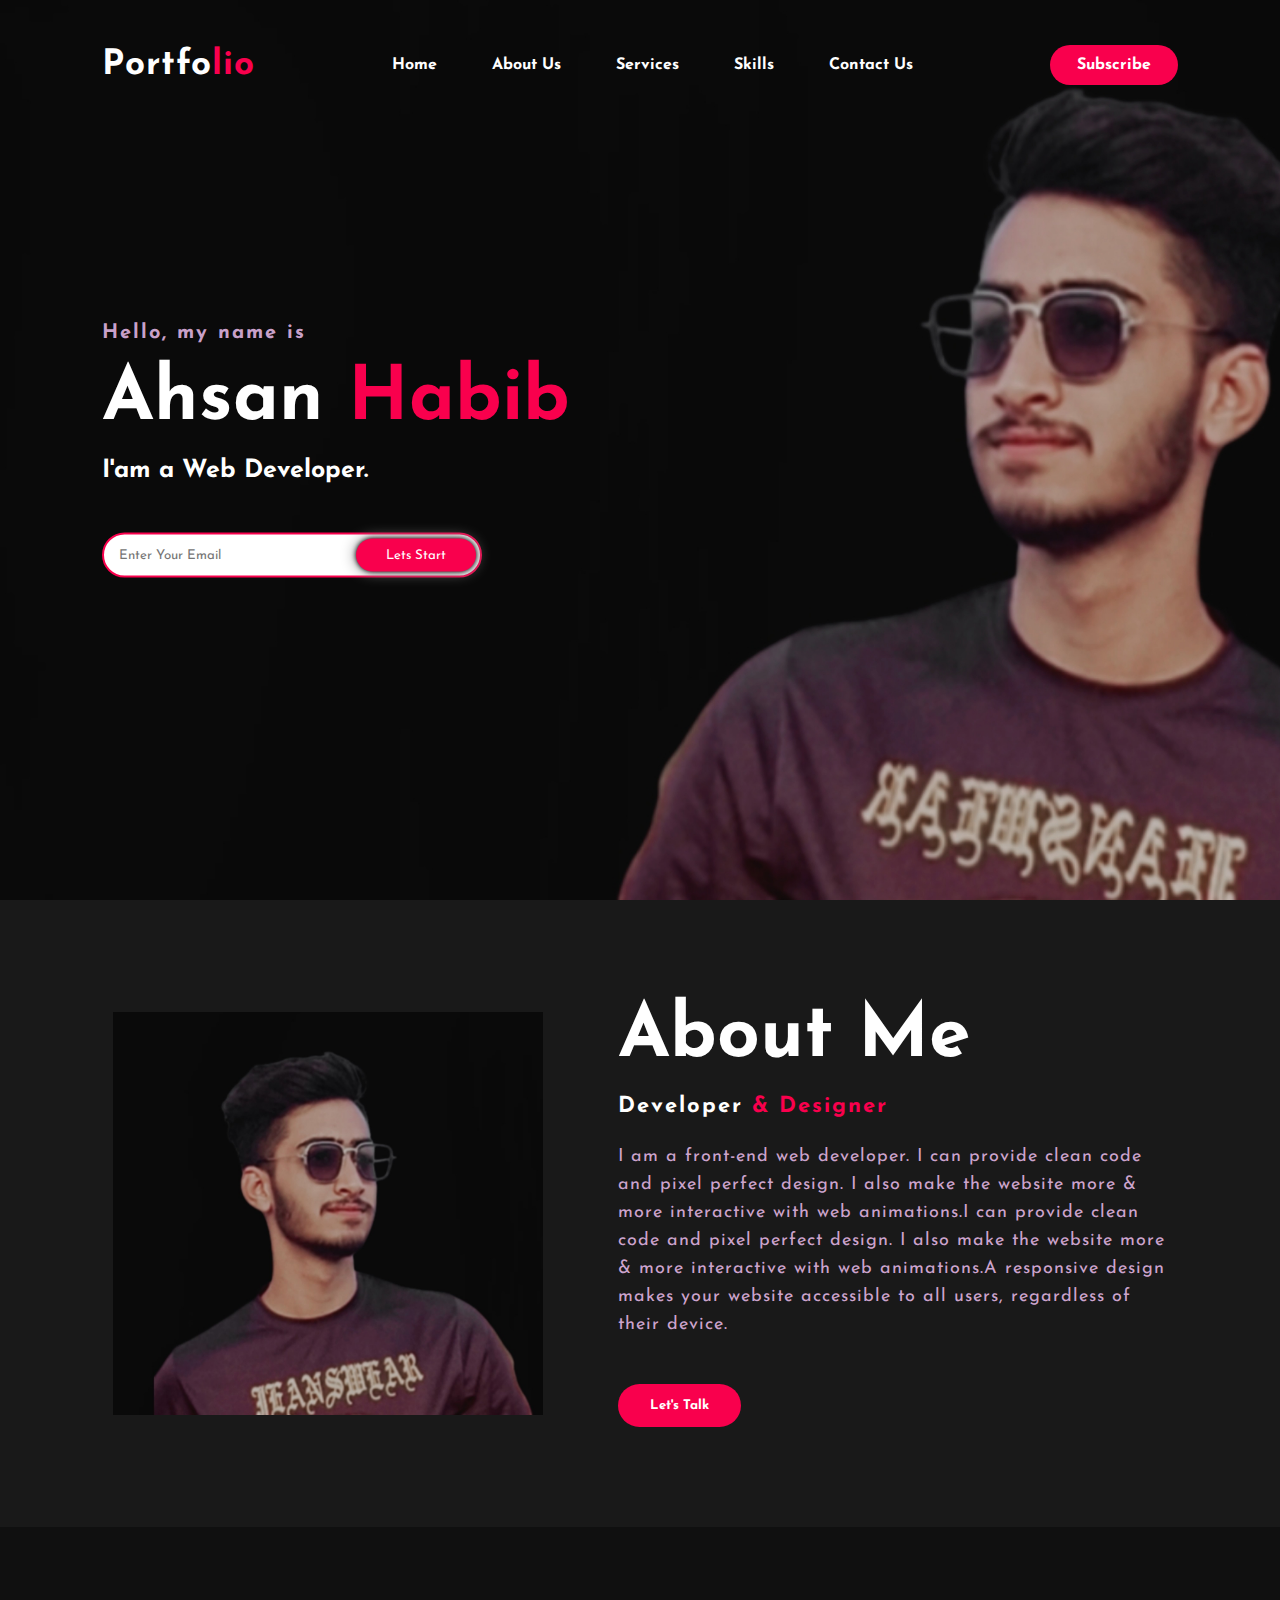
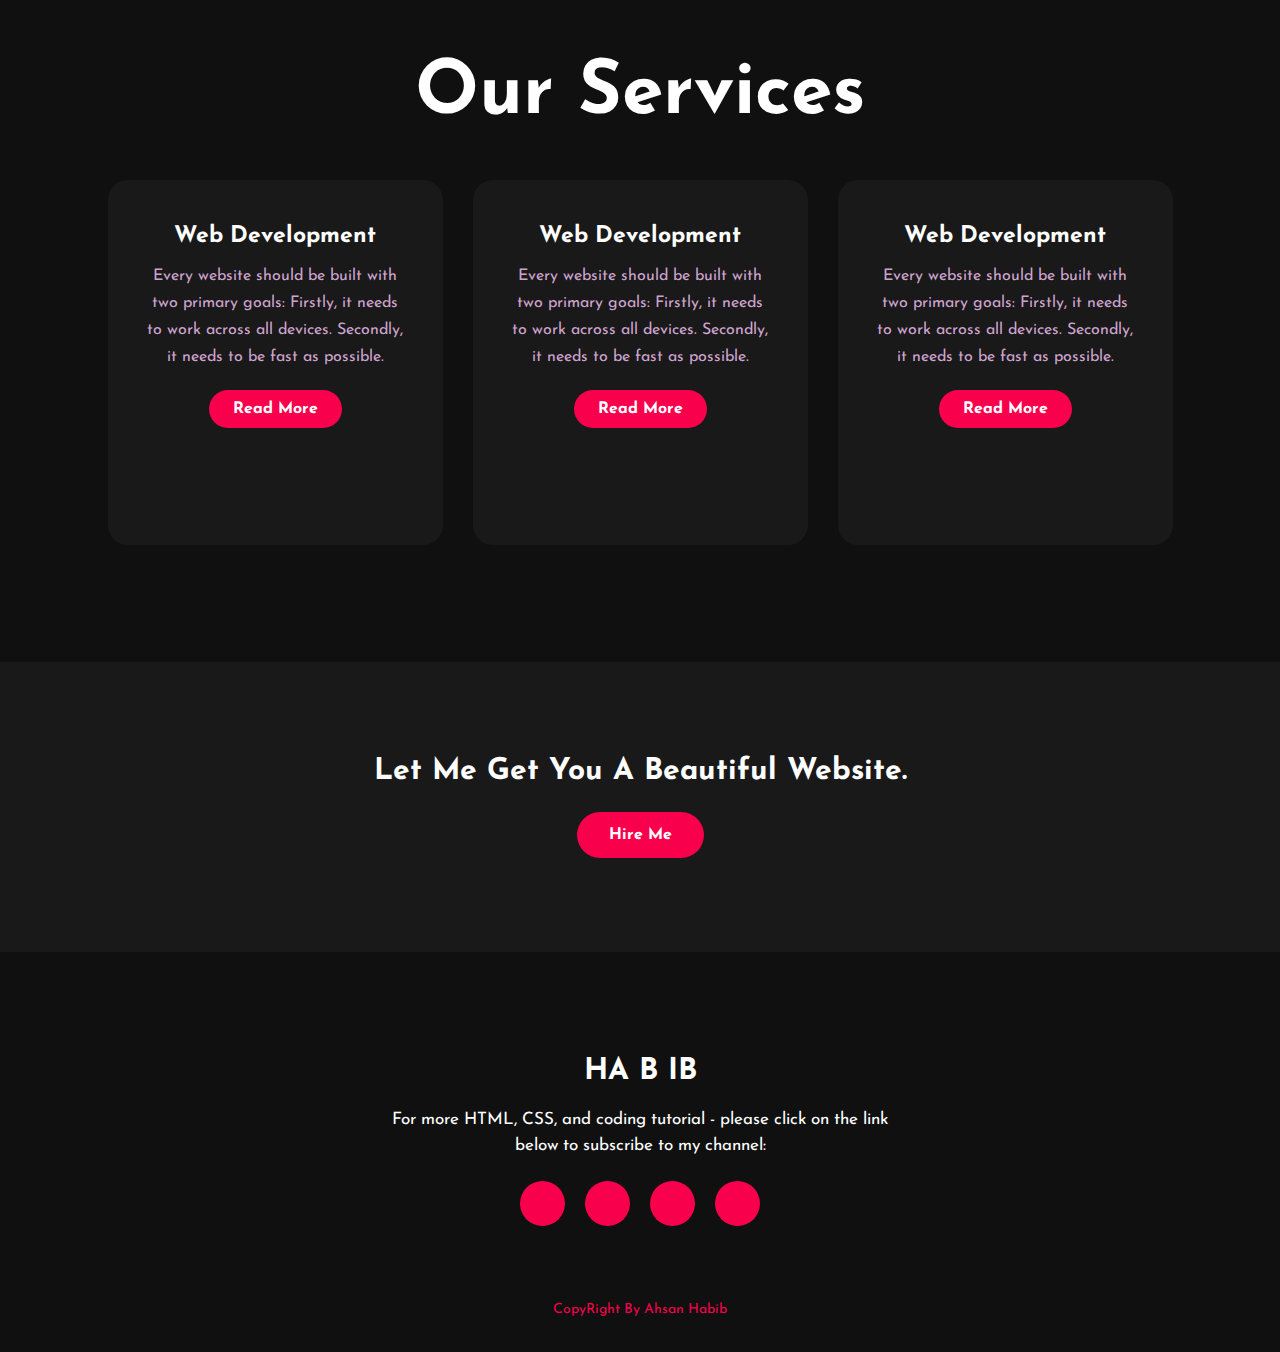
<file: index.html>
<!DOCTYPE html>
<html>
<head>
	<title>Portfolio website</title>
	<link rel="stylesheet" href="hero.css">

	<link rel="preconnect" href="https://fonts.gstatic.com">
  <link href="https://fonts.googleapis.com/css2?family=Josefin+Sans:ital,wght@0,100;0,200;0,300;0,400;0,500;0,600;0,700;1,100;1,200;1,300;1,400;1,500;1,600;1,700&display=swap" rel="stylesheet">

  <link rel="stylesheet" href="https://cdnjs.cloudflare.com/ajax/libs/font-awesome/5.15.3/css/all.min.css" integrity="sha512-iBBXm8fW90+nuLcSKlbmrPcLa0OT92xO1BIsZ+ywDWZCvqsWgccV3gFoRBv0z+8dLJgyAHIhR35VZc2oM/gI1w==" crossorigin="anonymous" referrerpolicy="no-referrer" />

</head>
<body>
	<!----hero Section start---->

	<div class="hero">
		<nav>
			<h2 class="logo">Portfo<span>lio</span></h2>
			<ul>
				<li><a href="home.html">Home</a></li>
				<li><a href="home.html">About Us</a></li>
				<li><a href="home.html">Services</a></li>
				<li><a href="home.html">Skills</a></li>
				<li><a href="home.html">Contact Us</a></li>
			</ul>
			<a href="#" class="btn">Subscribe</a>
		</nav>

		<div class="content">
			<h4>Hello, my name is</h4>
			<h1>Ahsan <span>Habib</span></h1>
			<h3>I'am a Web Developer.</h3>
			<div class="newslatter">
				<form>
					<input type="email" name="email" id="mail" placeholder="Enter Your Email">
					<input type="submit" name="submit" value="Lets Start">
				</form>
			</div>
		</div>
	</div>

	<!----About section start---->
	<section class="about">
		<div class="main">
			<img src="images/B612_.jpg">
			<div class="about-text">
				<h2>About Me</h2>
				<h5>Developer <span>& Designer</span></h5>
				<p>I am a front-end web developer. I can provide clean code and pixel perfect design. I also make the website more & more interactive with web animations.I can provide clean code and pixel perfect design. I also make the website more & more interactive with web animations.A responsive design makes your website accessible to all users, regardless of their device.</p>
				<button type="button">Let's Talk</button>
			</div>
		</div>
	</section>

	<!-----service section start----------->
	<div class="service">
		<div class="title">
			<h2>Our Services</h2>
		</div>

		<div class="box">
			<div class="card">
				<i class="fas fa-bars"></i>
				<h5>Web Development</h5>
				<div class="pra">
					<p>Every website should be built with two primary goals: Firstly, it needs to work across all devices. Secondly, it needs to be fast as possible.</p>

					<p style="text-align: center;">
						<a class="button" href="#">Read More</a>
					</p>
				</div>
			</div>

			<div class="card">
				<i class="far fa-user"></i>
				<h5>Web Development</h5>
				<div class="pra">
					<p>Every website should be built with two primary goals: Firstly, it needs to work across all devices. Secondly, it needs to be fast as possible.</p>

					<p style="text-align: center;">
						<a class="button" href="#">Read More</a>
					</p>
				</div>
			</div>

			<div class="card">
				<i class="far fa-bell"></i>
				<h5>Web Development</h5>
				<div class="pra">
					<p>Every website should be built with two primary goals: Firstly, it needs to work across all devices. Secondly, it needs to be fast as possible.</p>

					<p style="text-align: center;">
						<a class="button" href="#">Read More</a>
					</p>
				</div>
			</div>
		</div>
	</div>

	<!------Contact Me------>
	<div class="contact-me">
		<p>Let Me Get You A Beautiful Website.</p>
		<a class="button-two" href="#">Hire Me</a>
	</div>

	<!------footer start--------->
	<footer>
		<p>HA B IB</p>
		<p>For more HTML, CSS, and coding tutorial - please click on the link below to subscribe to my channel:</p>
		<div class="social">
			<a href="https://www.facebook.com/ah.habib.75033"><i class="fab fa-facebook-f"></i></a>
			<a href="#"><i class="fab fa-instagram"></i></a>
			<a href="#"><i class="fab fa-dribbble"></i></a>
			<a href="https://wwww.linkedin.com/md habib"><i class="fab fa-linkedin"></i></a>
		</div>
		<p class="end">CopyRight By Ahsan Habib</p>
	</footer>
</body>
</html>
</file>
<file: hero.css>
*{
	padding: 0;
	margin: 0;
	font-family: 'Josefin Sans', sans-serif;
	box-sizing: border-box;
}
.hero{
	height: 100vh;
	width: 100%;
	background-image: url(images/B612_20220718_195523_976.jpg);
	background-size: cover;
	background-position: center;
}
nav{
	display: flex;
	align-items: center;
	justify-content: space-between;
	padding-top: 45px;
	padding-left: 8%;
	padding-right: 8%;
}
.logo{
	color: white;
	font-size: 35px;
	letter-spacing: 1px;
	cursor: pointer;
}
span{
	color: #f9004d;
}
nav ul li{
	list-style-type: none;
	display: inline-block;
	padding: 10px  25px;
}
nav ul li a{
	color: white;
	text-decoration: none;
	font-weight: bold;
	text-transform: capitalize;
}
nav ul li a:hover{
	color: #f9004d;
	transition: .4s;
}
.btn{
	background-color:#f9004d;
	color: white;
	text-decoration: none;
	border: 2px solid transparent;
	font-weight: bold;
	padding: 10px 25px;
	border-radius: 30px;
	transition: transform .4s; 
}
.btn:hover{
	transform: scale(1.2);
}
.content{
	position: absolute;
	top: 50%;
	left:8%;
	transform: translateY(-50%);
}
h1{
	color: white;
	margin: 20px 0px 20px;
	font-size: 75px;
}
h3{
	color: white;
	font-size: 25px;
	margin-bottom: 50px;
}
h4{
	color: #fcfc;
	letter-spacing: 2px;
	font-size: 20px;
}
.newslatter form{
	width: 380px;
	max-width: 100%;
	position: relative;
}
.newslatter form input:first-child{
	display: inline-block;
	width: 100%;
	padding: 14px 130px 14px 15px;
	border: 2px solid #f9004d;
	outline: none;
	border-radius: 30px;
}
.newslatter form input:last-child{
	position: absolute;
	display: inline-block;
	outline: none;
	border: none;
	padding: 10px 30px;
	border-radius: 30px;
	background-color:#f9004d;
	color: white;
	box-shadow: 0px 0px 5px #000, 0px 0px 15px #858585;
	top: 6px;
	right: 6px; 
}

.about{
	width: 100%;
	padding: 100px 0px;
	background-color: #191919;
}
.about img{
	height: auto;
	width: 430px;
}
.about-text{
	width: 550px;
}
.main{
	width: 1130px;
	max-width: 95%;
	margin: 0 auto;
	display: flex;
	align-items: center;
	justify-content: space-around;
}
.about-text h2{
	color: white;
	font-size: 75px;
	text-transform: capitalize;
	margin-bottom: 20px;
}
.about-text h5{
	color: white;
	letter-spacing: 2px;
	font-size: 22px;
	margin-bottom: 25px;
	text-transform: capitalize;
}
.about-text p{
	color: #fcfc;
	letter-spacing: 1px;
	line-height: 28px;
	font-size: 18px;
	margin-bottom: 45px;
}
button{
	background-color:#f9004d;
	color: white;
	text-decoration: none;
	border: 2px solid transparent;
	font-weight: bold;
	padding: 13px 30px;
	border-radius: 30px;
	transition: .4s; 
}
button:hover{
	background-color: transparent;
	border: 2px solid #f9004d;
	cursor: pointer;
}

.service{
	background: #101010;
	width: 100%;
	padding: 100px 0px;
}
.title h2{
	color: white;
	font-size: 75px;
	width: 1130px;
	margin: 30px auto;
	text-align: center;
}
.box{
	display: flex;
	justify-content: center;
	align-items: center;
	min-height: 400px;
}
.card{
	height: 365px;
	width: 335px;
	padding: 20px 35px;
	background: #191919;
	border-radius: 20px;
	margin: 15px;
	position: relative;
	overflow: hidden;
	text-align: center;
}
.card i{
	font-size: 50px;
	display: block;
	text-align: center;
	margin: 25px 0px;
	color: #f9004d;

}
h5{
	color: white;
	font-size: 23px;
	margin-bottom: 15px;
}
.pra p{
	color: #fcfc;
	font-size: 16px;
	line-height: 27px;
	margin-bottom: 25px;
}
.card .button{
	background-color:#f9004d;
	color: white;
	text-decoration: none;
	border: 2px solid transparent;
	font-weight: bold;
	padding: 9px 22px;
	border-radius: 30px;
	transition: .4s; 
}
.card .button:hover{
	background-color: transparent;
	border: 2px solid #f9004d;
	cursor: pointer;
}
.contact-me{
	width: 100%;
	height: 290px;
	background: #191919;
	display: flex;
	align-items: center;
	flex-direction: column;
	justify-content: center;
}
.contact-me p{
	color: white;
	font-size: 30px;
	font-weight: bold;
	margin-bottom: 25px;
}
.contact-me .button-two{
	background-color:#f9004d;
	color: white;
	text-decoration: none;
	border: 2px solid transparent;
	font-weight: bold;
	padding: 13px 30px;
	border-radius: 30px;
	transition: .4s; 
}
.contact-me .button-two:hover{
	background-color: transparent;
	border: 2px solid #f9004d;
	cursor: pointer;
}
footer{
	position: relative;
	width: 100%;
	height: 400px;
	background: #101010;
	display: flex;
	flex-direction: column;
	align-items: center;
	justify-content: center;
}
footer p:nth-child(1){
	font-size: 30px;
	color: white;
	margin-bottom: 20px;
	font-weight: bold;
}
footer p:nth-child(2){
	color: white;
	font-size: 17px;
	width: 500px;
	text-align: center;
	line-height: 26px;
}
.social{
	display: flex;
}
.social a{
	width: 45px;
	height: 45px;
	display: flex;
	align-items: center;
	justify-content: center;
	background:  #f9004d;
	border-radius: 50%;
	margin: 22px 10px;
	color: white;
	text-decoration: none;
	font-size: 20px;
}
.social a:hover{
	transform: scale(1.3);
	transition: .3s;
}
.end{
	position: absolute;
	color:#f9004d;
	bottom: 35px;
	font-size: 14px; 
}
</file>
